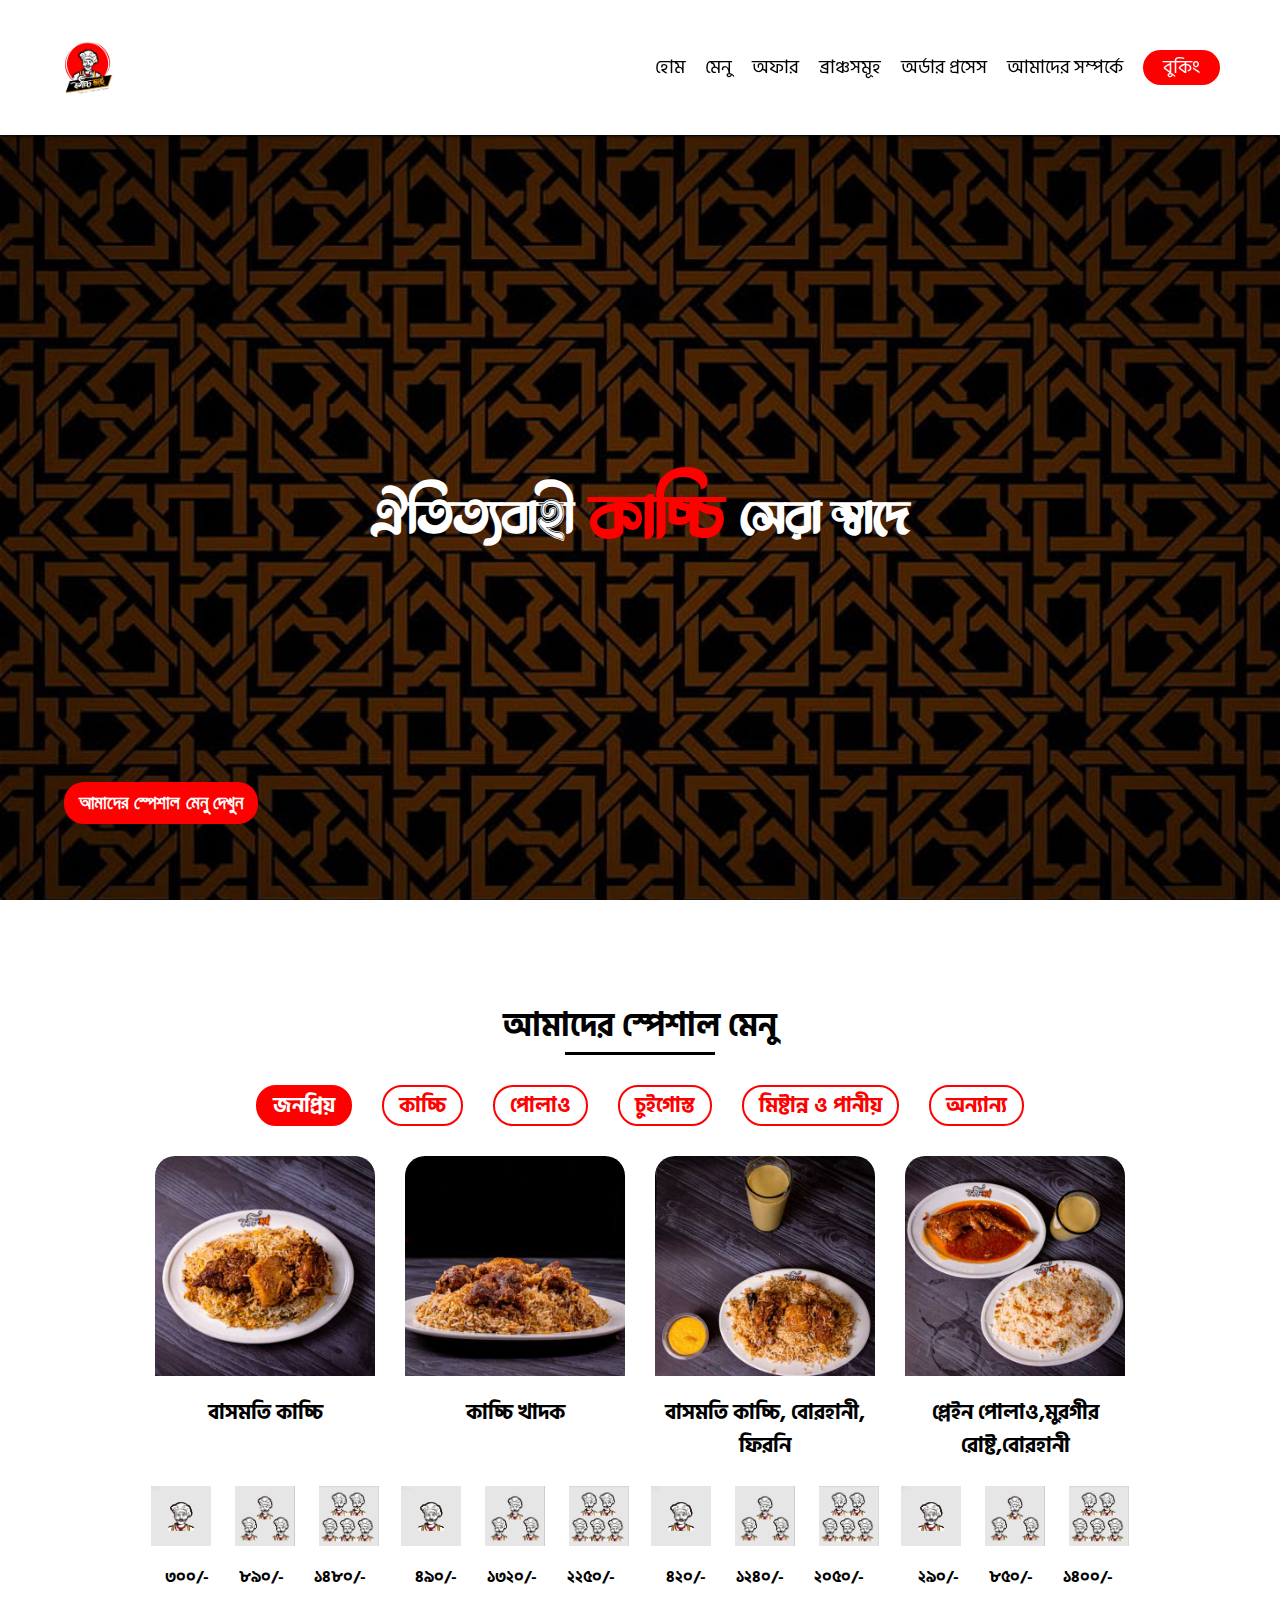
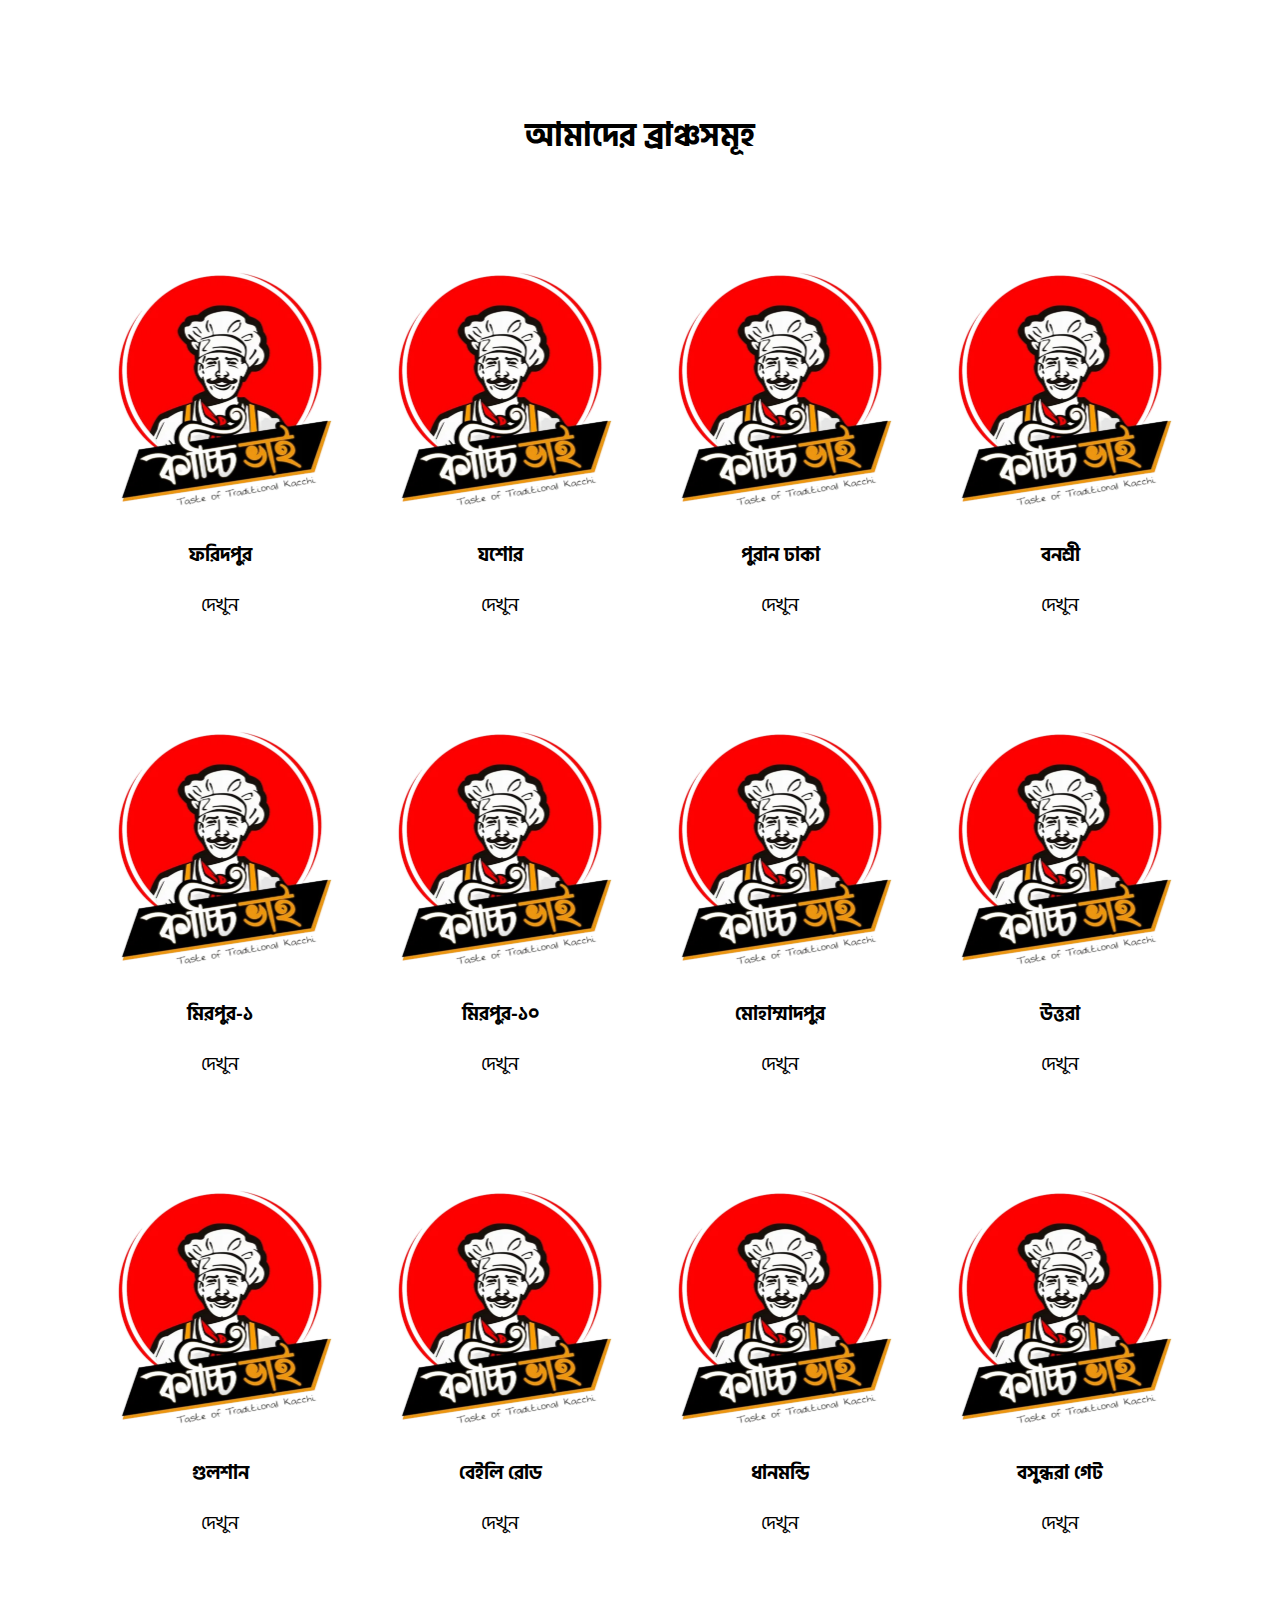
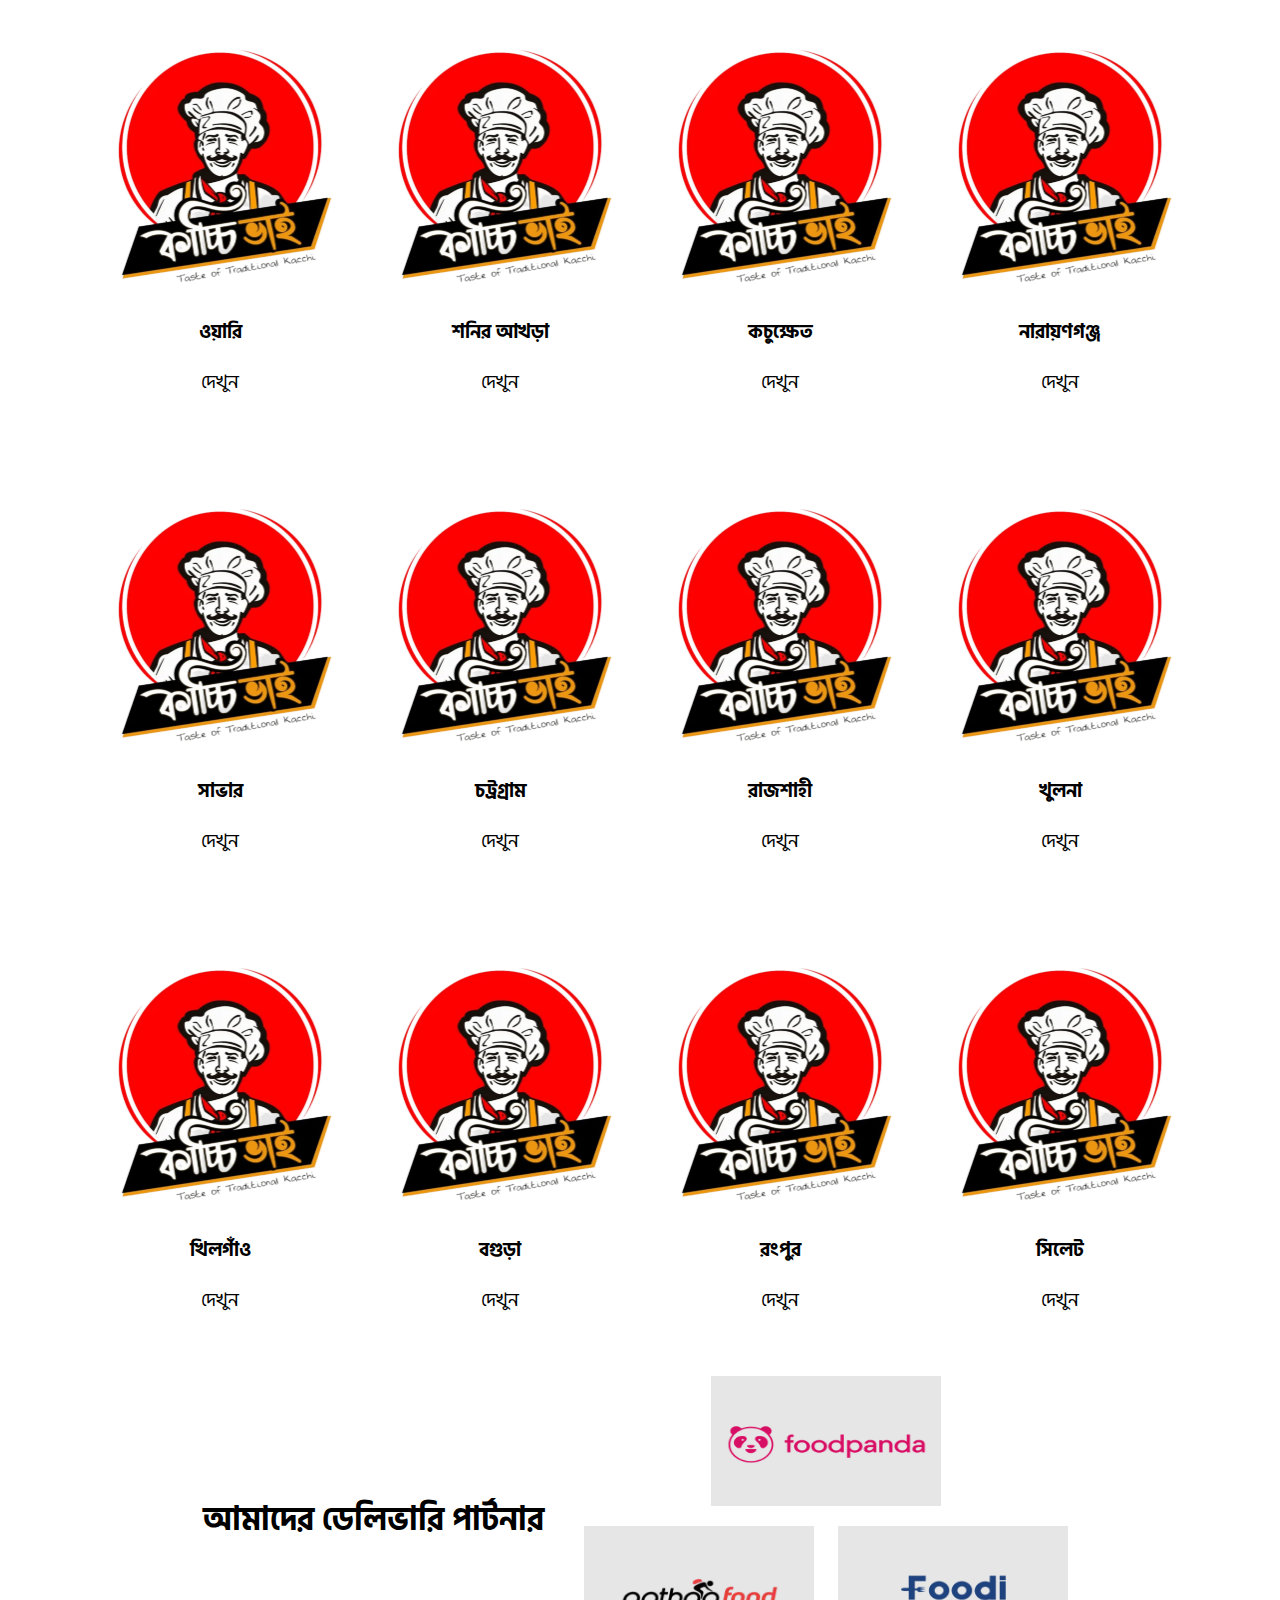
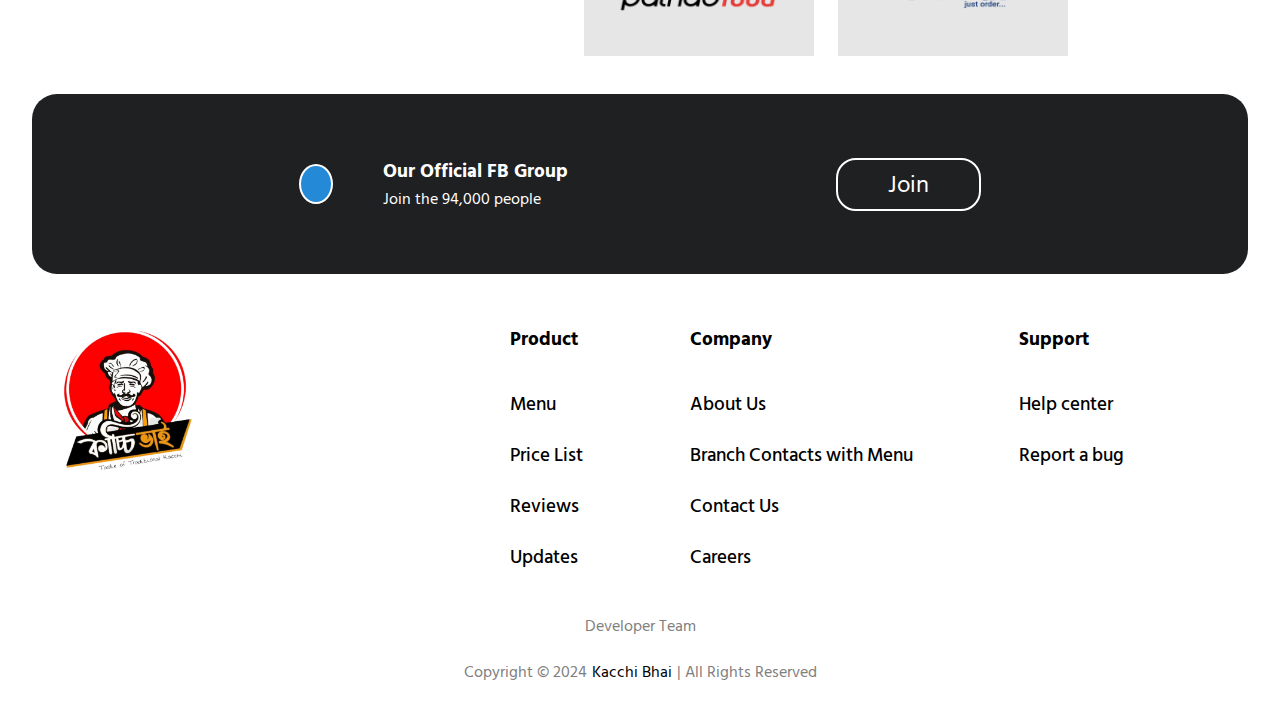
<file: index.html>
<!DOCTYPE html>
<html lang="en">
<head>
    <meta charset="UTF-8">
    <meta name="viewport" content="width=device-width, initial-scale=1.0">
    <meta http-equiv="X-UA-compatible" content="IE-edge">
    <meta name="description" content="Kacchi Bhai - Taste of Traditional Kacchi.">
    <meta name="keywords" content="Kacchi Bhai, Taste of Traditional Kacchi">
    <meta name="author" content="Murad Hossain">
    <title>Kacchi Bhai - Taste of Traditional Kacchi</title>
    <!-- favicon link -->
    <link rel="shortcut icon" href="images/kacci-logo.png" type="image/x-icon">
    <!-- main css link  -->
    <link rel="stylesheet" href="./style.css">
    <!-- desktop css link  -->
    <link rel="stylesheet" href="css/desctop.css" media="screen and (max-width: 992px)">
    <!-- tablet css link  -->
    <link rel="stylesheet" href="css/tablet.css" media="screen and (max-width: 768px)">
    <!-- mobile css link  -->
    <link rel="stylesheet" href="css/mobile.css" media="screen and (max-width: 600px)">
    <!-- google fonts link  -->
    <link rel="preconnect" href="https://fonts.googleapis.com">
    <link rel="preconnect" href="https://fonts.gstatic.com" crossorigin>
    <link href="https://fonts.googleapis.com/css2?family=Baloo+Da+2:wght@400..800&family=Hind+Siliguri:wght@300;400;500;600;700&display=swap" rel="stylesheet">
    <!-- font awesome cdn link  -->
    <link rel="stylesheet" href="https://cdnjs.cloudflare.com/ajax/libs/font-awesome/6.6.0/css/all.min.css" integrity="sha512-Kc323vGBEqzTmouAECnVceyQqyqdsSiqLQISBL29aUW4U/M7pSPA/gEUZQqv1cwx4OnYxTxve5UMg5GT6L4JJg==" crossorigin="anonymous" referrerpolicy="no-referrer" />
</head>
<body>
    <header class="container">
        <div class="navbar">
            <div class="navbar__left">
                <div class="navbar__left-a">
                    <img src="./images/kacci-logo.png" alt="Kacchi Bhai Logo" class="logo">
                    <div class="social-icon" id="social-icon">
                        <a href="https://www.facebook.com/KacchiBhaiOfficial" target="_blank"><i class="fa-brands fa-facebook fa-2x"></i></a>
                    </div>
                    
                    <div class="social-icon" id="social-icon">
                        <a href="https://www.instagram.com/kacchibhai/" target="_blank"><i class="fa-brands fa-instagram fa-2x"></i></a>
                    </div>
                </div>
                <div class="navbar__left-b">
                    <i class="fas fa-bars fa-2x" id="menu-icon"></i>
                    <ul>
                        <li class="btn-styles"><a href="#">বুকিং</a></li>
                    </ul>
                </div>
            </div>

            <nav id="menu" class="hidden">
                <ul>
                    <li><a href="index.html">হোম</a></li>
                    <li><a href="html/menu.html">মেনু</a></li>
                    <li><a href="#">অফার</a></li>
                    <li><a href="html/branch.html">ব্রাঞ্চসমূহ</a></li>
                    <li><a href="#">অর্ডার প্রসেস</a></li>
                    <li><a href="#">আমাদের সম্পর্কে</a></li>
                    <li class="btn-style"><a href="#">বুকিং</a></li>
                </ul>
            </nav>
        </div>
    </header>
    <main>
        <!-- banner section starts here  -->
        <div class="banner">
            <div class="banner__heading">
                <h2>ঐতিত্যবাহী</h2>
                <h2 class="banner__heading-style">কাচ্চি</h2> 
                <h2>সেরা স্বাদে</h2>
            </div>
            <div class="banner__button">
                <button type="button" class="banner-btn"><a href="#menu-section">আমাদের স্পেশাল মেনু দেখুন</a></button>
            </div>
        </div>
        <!-- banner section ends here  -->

        <!-- menu section starts here  -->
        <section class="menu" id="menu-section">
            <h2 class="menu__heading">আমাদের স্পেশাল মেনু</h2>
            <hr class="hr-design">
            <div class="menu__item">
                <ul>
                    <li id="menu__item-style">জনপ্রিয়</li>
                    <li>কাচ্চি</li>
                    <li>পোলাও</li>
                    <li>চুইগোস্ত</li>
                    <li>মিষ্টান্ন ও পানীয়</li>
                    <li>অন্যান্য</li>
                </ul>
            </div>

            <div class="menu__cards">
                <div class="menu__card">
                    <img src="images/food-1.jpeg" alt="food-1" class="menu__card-img">
                    <h3 class="menu__card-heading">বাসমতি কাচ্চি</h3>
                    <div class="menu__card-icon">
                        <img src="images/kacci 1.png" alt="person-1" class="menu__card-person">
                        <img src="images/kacci 3.png" alt="person-3" class="menu__card-person">
                        <img src="images/kacci 5.png" alt="person-5" class="menu__card-person">
                    </div>
                    <div class="menu__card-price">
                        <h4 class="price">৩০০/-</h4>
                        <h4 class="price">৮৯০/-</h4>
                        <h4 class="price">১৪৮০/-</h4>
                    </div>
                    </div>

                    <div class="menu__card">
                        <img src="images/food-2.jpeg" alt="food-2" class="menu__card-img">
                        <h3 class="menu__card-heading">কাচ্চি খাদক</h3>
                        <div class="menu__card-icon">
                            <img src="images/kacci 1.png" alt="person-1" class="menu__card-person">
                            <img src="images/kacci 3.png" alt="person-3" class="menu__card-person">
                            <img src="images/kacci 5.png" alt="person-5" class="menu__card-person">
                        </div>
                        <div class="menu__card-price">
                            <h4 class="price">৪৯০/-</h4>
                            <h4 class="price">১৩২০/-</h4>
                            <h4 class="price">২২৫০/-</h4>
                        </div>
                    </div>

                    <div class="menu__card">
                        <img src="images/food-3.jpeg" alt="food-3" class="menu__card-img">
                        <h3 class="menu__card-heading">বাসমতি কাচ্চি, বোরহানী, ফিরনি</h3>
                        <div class="menu__card-icon">
                            <img src="images/kacci 1.png" alt="person-1" class="menu__card-person">
                            <img src="images/kacci 3.png" alt="person-3" class="menu__card-person">
                            <img src="images/kacci 5.png" alt="person-5" class="menu__card-person">
                        </div>
                        <div class="menu__card-price">
                            <h4 class="price">৪২০/-</h4>
                            <h4 class="price">১২৪০/-</h4>
                            <h4 class="price">২০৫০/-</h4>
                        </div>
                    </div>

                    <div class="menu__card">
                        <img src="images/food-4.jpeg" alt="food-4" class="menu__card-img">
                        <h3 class="menu__card-heading">প্লেইন পোলাও,মুরগীর রোষ্ট,বোরহানী</h3>
                        <div class="menu__card-icon">
                            <img src="images/kacci 1.png" alt="person-1" class="menu__card-person">
                            <img src="images/kacci 3.png" alt="person-3" class="menu__card-person">
                            <img src="images/kacci 5.png" alt="person-5" class="menu__card-person">
                        </div>
                        <div class="menu__card-price">
                            <h4 class="price">২৯০/-</h4>
                            <h4 class="price">৮৫০/-</h4>
                            <h4 class="price">১৪০০/-</h4>
                        </div>
                    </div>
                </div>
            </section>
        </div>
        <!-- menu section ends here  -->
        
        <!-- branch section starts here  -->
        <section class="branch">
            <h2 class="branch__heading">
                আমাদের ব্রাঞ্চসমূহ
            </h2>
            <div class="branch__cards">
                <div class="branch__card">
                    <a href="#">
                        <img src="images/kacci-logo.png" alt="Kacchi Bhai" class="branch__logo">
                        <h3 class="branch__name">
                            ফরিদপুর
                        </h3>
                        <p class="branch__btn">দেখুন <i class="fa-solid fa-arrow-right"></i></p>
                    </a>
                </div>

                <div class="branch__card">
                    <a href="#">
                        <img src="images/kacci-logo.png" alt="Kacchi Bhai" class="branch__logo">
                        <h3 class="branch__name">
                            যশোর
                        </h3>
                        <p class="branch__btn">দেখুন <i class="fa-solid fa-arrow-right"></i></p>
                    </a>
                </div>

                <div class="branch__card">
                    <a href="#">
                        <img src="images/kacci-logo.png" alt="Kacchi Bhai" class="branch__logo">
                        <h3 class="branch__name">
                            পুরান ঢাকা
                        </h3>
                        <p class="branch__btn">দেখুন <i class="fa-solid fa-arrow-right"></i></p>
                    </a>
                </div>

                <div class="branch__card">
                    <a href="#">
                        <img src="images/kacci-logo.png" alt="Kacchi Bhai" class="branch__logo">
                        <h3 class="branch__name">
                            বনশ্রী
                        </h3>
                        <p class="branch__btn">দেখুন <i class="fa-solid fa-arrow-right"></i></p>
                    </a>
                </div>
            </div>

            <div class="branch__cards">
                <div class="branch__card">
                    <a href="#">
                        <img src="images/kacci-logo.png" alt="Kacchi Bhai" class="branch__logo">
                        <h3 class="branch__name">
                            মিরপুর-১
                        </h3>
                        <p class="branch__btn">দেখুন <i class="fa-solid fa-arrow-right"></i></p>
                    </a>
                </div>

                <div class="branch__card">
                    <a href="#">
                        <img src="images/kacci-logo.png" alt="Kacchi Bhai" class="branch__logo">
                        <h3 class="branch__name">
                            মিরপুর-১০
                        </h3>
                        <p class="branch__btn">দেখুন <i class="fa-solid fa-arrow-right"></i></p>
                    </a>
                </div>

                <div class="branch__card">
                    <a href="#">
                        <img src="images/kacci-logo.png" alt="Kacchi Bhai" class="branch__logo">
                        <h3 class="branch__name">
                            মোহাম্মাদপুর
                        </h3>
                        <p class="branch__btn">দেখুন <i class="fa-solid fa-arrow-right"></i></p>
                    </a>
                </div>

                <div class="branch__card">
                    <a href="#">
                        <img src="images/kacci-logo.png" alt="Kacchi Bhai" class="branch__logo">
                        <h3 class="branch__name">
                        উত্তরা
                        </h3>
                        <p class="branch__btn">দেখুন <i class="fa-solid fa-arrow-right"></i></p>
                    </a>
                </div>
            </div>
            
            <div class="branch__cards">
                <div class="branch__card">
                    <a href="#">
                        <img src="images/kacci-logo.png" alt="Kacchi Bhai" class="branch__logo">
                        <h3 class="branch__name">
                            গুলশান
                        </h3>
                        <p class="branch__btn">দেখুন <i class="fa-solid fa-arrow-right"></i></p>
                    </a>
                </div>

                <div class="branch__card">
                    <a href="#">
                        <img src="images/kacci-logo.png" alt="Kacchi Bhai" class="branch__logo">
                        <h3 class="branch__name">
                            বেইলি রোড
                        </h3>
                        <p class="branch__btn">দেখুন <i class="fa-solid fa-arrow-right"></i></p>
                    </a>
                </div>

                <div class="branch__card">
                    <a href="#">
                        <img src="images/kacci-logo.png" alt="Kacchi Bhai" class="branch__logo">
                        <h3 class="branch__name">
                            ধানমন্ডি
                        </h3>
                        <p class="branch__btn">দেখুন <i class="fa-solid fa-arrow-right"></i></p>
                    </a>
                </div>

                <div class="branch__card">
                    <a href="#">
                        <img src="images/kacci-logo.png" alt="Kacchi Bhai" class="branch__logo">
                        <h3 class="branch__name">
                            বসুন্ধরা গেট
                        </h3>
                        <p class="branch__btn">দেখুন <i class="fa-solid fa-arrow-right"></i></p>
                    </a>
                </div>
            </div>

            <div class="branch__cards">
                <div class="branch__card">
                    <a href="#">
                        <img src="images/kacci-logo.png" alt="Kacchi Bhai" class="branch__logo">
                        <h3 class="branch__name">
                            ওয়ারি
                        </h3>
                        <p class="branch__btn">দেখুন <i class="fa-solid fa-arrow-right"></i></p>
                    </a>
                </div>

                <div class="branch__card">
                    <a href="#">
                        <img src="images/kacci-logo.png" alt="Kacchi Bhai" class="branch__logo">
                        <h3 class="branch__name">
                            শনির আখড়া
                        </h3>
                        <p class="branch__btn">দেখুন <i class="fa-solid fa-arrow-right"></i></p>
                    </a>
                </div>

                <div class="branch__card">
                    <a href="#">
                        <img src="images/kacci-logo.png" alt="Kacchi Bhai" class="branch__logo">
                        <h3 class="branch__name">
                            কচুক্ষেত
                        </h3>
                        <p class="branch__btn">দেখুন <i class="fa-solid fa-arrow-right"></i></p>
                    </a>
                </div>

                <div class="branch__card">
                    <a href="#">
                        <img src="images/kacci-logo.png" alt="Kacchi Bhai" class="branch__logo">
                        <h3 class="branch__name">
                            নারায়ণগঞ্জ
                        </h3>
                        <p class="branch__btn">দেখুন <i class="fa-solid fa-arrow-right"></i></p>
                    </a>
                </div>
            </div>

            <div class="branch__cards">
                <div class="branch__card">
                    <a href="#">
                        <img src="images/kacci-logo.png" alt="Kacchi Bhai" class="branch__logo">
                        <h3 class="branch__name">
                            সাভার
                        </h3>
                        <p class="branch__btn">দেখুন <i class="fa-solid fa-arrow-right"></i></p>
                    </a>
                </div>

                <div class="branch__card">
                    <a href="#">
                        <img src="images/kacci-logo.png" alt="Kacchi Bhai" class="branch__logo">
                        <h3 class="branch__name">
                            চট্রগ্রাম
                        </h3>
                        <p class="branch__btn">দেখুন <i class="fa-solid fa-arrow-right"></i></p>
                    </a>
                </div>

                <div class="branch__card">
                    <a href="#">
                        <img src="images/kacci-logo.png" alt="Kacchi Bhai" class="branch__logo">
                        <h3 class="branch__name">
                            রাজশাহী
                        </h3>
                        <p class="branch__btn">দেখুন <i class="fa-solid fa-arrow-right"></i></p>
                    </a>
                </div>

                <div class="branch__card">
                    <a href="#">
                        <img src="images/kacci-logo.png" alt="Kacchi Bhai" class="branch__logo">
                        <h3 class="branch__name">
                            খুলনা
                        </h3>
                        <p class="branch__btn">দেখুন <i class="fa-solid fa-arrow-right"></i></p>
                    </a>
                </div>
            </div>

            <div class="branch__cards">
                <div class="branch__card">
                    <a href="#">
                        <img src="images/kacci-logo.png" alt="Kacchi Bhai" class="branch__logo">
                        <h3 class="branch__name">
                            খিলগাঁও
                        </h3>
                        <p class="branch__btn">দেখুন <i class="fa-solid fa-arrow-right"></i></p>
                    </a>
                </div>

                <div class="branch__card">
                    <a href="#">
                        <img src="images/kacci-logo.png" alt="Kacchi Bhai" class="branch__logo">
                        <h3 class="branch__name">
                            বগুড়া
                        </h3>
                        <p class="branch__btn">দেখুন <i class="fa-solid fa-arrow-right"></i></p>
                    </a>
                </div>

                <div class="branch__card">
                    <a href="#">
                        <img src="images/kacci-logo.png" alt="Kacchi Bhai" class="branch__logo">
                        <h3 class="branch__name">
                            রংপুর
                        </h3>
                        <p class="branch__btn">দেখুন <i class="fa-solid fa-arrow-right"></i></p>
                    </a>
                </div>

                <div class="branch__card">
                    <a href="#">
                        <img src="images/kacci-logo.png" alt="Kacchi Bhai" class="branch__logo">
                        <h3 class="branch__name">
                            সিলেট
                        </h3>
                        <p class="branch__btn">দেখুন <i class="fa-solid fa-arrow-right"></i></p>
                    </a>
                </div>
            </div>
        </section>
        <!-- branch section ends here  -->
        
        <!-- delivery section starts here  -->
        <section class="delivery">
            <h2 class="delivery__heading">
                আমাদের ডেলিভারি পার্টনার
            </h2>
            <div class="delivery__imgs">
                <img src="images/foodpanda.png" alt="foodpanda" class="delivery__img">
                <div class="another-img">
                    <img src="images/pathao-food.png" alt="pathao food" class="delivery__img">
                    <img src="images/foodi.png" alt="foodi" class="delivery__img">
                </div>
            </div>
        </section>
        <!-- delivery section ends here  -->
        <!-- user section starts here  -->
        <section class="user-group">
            <div class="user-group__content">
                <i class="fa-solid fa-users fa-beat fa-2x"></i>
                <div class="user-group__content-text">
                    <h3>Our Official FB Group</h3>
                    <p>Join the 94,000 people</p>
                </div>
            </div>
            <div class="user-group__btn">
                <a href="https://www.facebook.com/groups/kacchibhai" target="_blank">Join</a>
            </div>
        </section>
        <!-- user section ends here  -->
    </main>

    <footer>
        <!-- footer main starts here  -->
        <section class="footer">
            <div class="footer__main">
                <div class="footer__main-left">
                    <img src="images/kacci-logo.png" alt="Kacchi Bhai Logo" class="footer-logo">
                    <div class="footer__main-left-icon">
                        <div class="social-icon">
                            <a href="https://www.facebook.com/KacchiBhaiOfficial" target="_blank"><i class="fa-brands fa-facebook fa-2x"></i></a>
                        </div>
                        <div class="social-icon">
                            <a href="https://www.instagram.com/kacchibhai/" target="_blank"><i class="fa-brands fa-instagram fa-2x"></i></a>
                        </div>
                        <div class="social-icon">
                            <a href="https://www.linkedin.com/company/kacchibhai/" target="_blank"><i class="fa-brands fa-linkedin fa-2x"></i></a>
                        </div>
                        <div class="social-icon">
                            <a href="https://www.tiktok.com/@kacchibhai" target="_blank"><i class="fa-brands fa-tiktok fa-2x"></i></a>
                        </div>
                    </div>
                </div>

                <div class="footer__main-right">
                    <div class="footer__right-info">
                        <h3>Product</h3>
                        <ul>
                            <li><a href="#">Menu</a></li>
                            <li><a href="#">Price List</a></li>
                            <li><a href="#">Reviews</a></li>
                            <li><a href="#">Updates</a></li>
                        </ul>
                    </div>
                
                    <div class="footer__right-info">
                        <h3>Company</h3>
                        <ul>
                            <li><a href="#">About Us</a></li>
                            <li><a href="#">Branch Contacts with Menu</a></li>
                            <li><a href="#">Contact Us</a></li>
                            <li><a href="#">Careers</a></li>
                        </ul>
                    </div>

                    <div class="footer__right-info">
                        <h3>Support</h3>
                        <ul>
                            <li><a href="#">Help center</a></li>
                            <li><a href="#">Report a bug</a></li>
                        </ul>
                    </div>
                </div>
            </div>
            <!-- footer main ends here  -->

            <!-- footer bottom start here  -->
            <div class="footer__bottom">
                <p>Developer Team</p>
                <div class="bottom-text">
                    <p>Copyright &copy; 2024</p>
                    <p class="text-style">Kacchi Bhai</p>
                    <p>| All Rights Reserved</p>
                </div>
            </div>
        </section>
        <!-- footer bottom ends here  -->
    </footer>
    <!-- java script link  -->
    <script src="./script.js"></script>
</body>
</html>
</file>
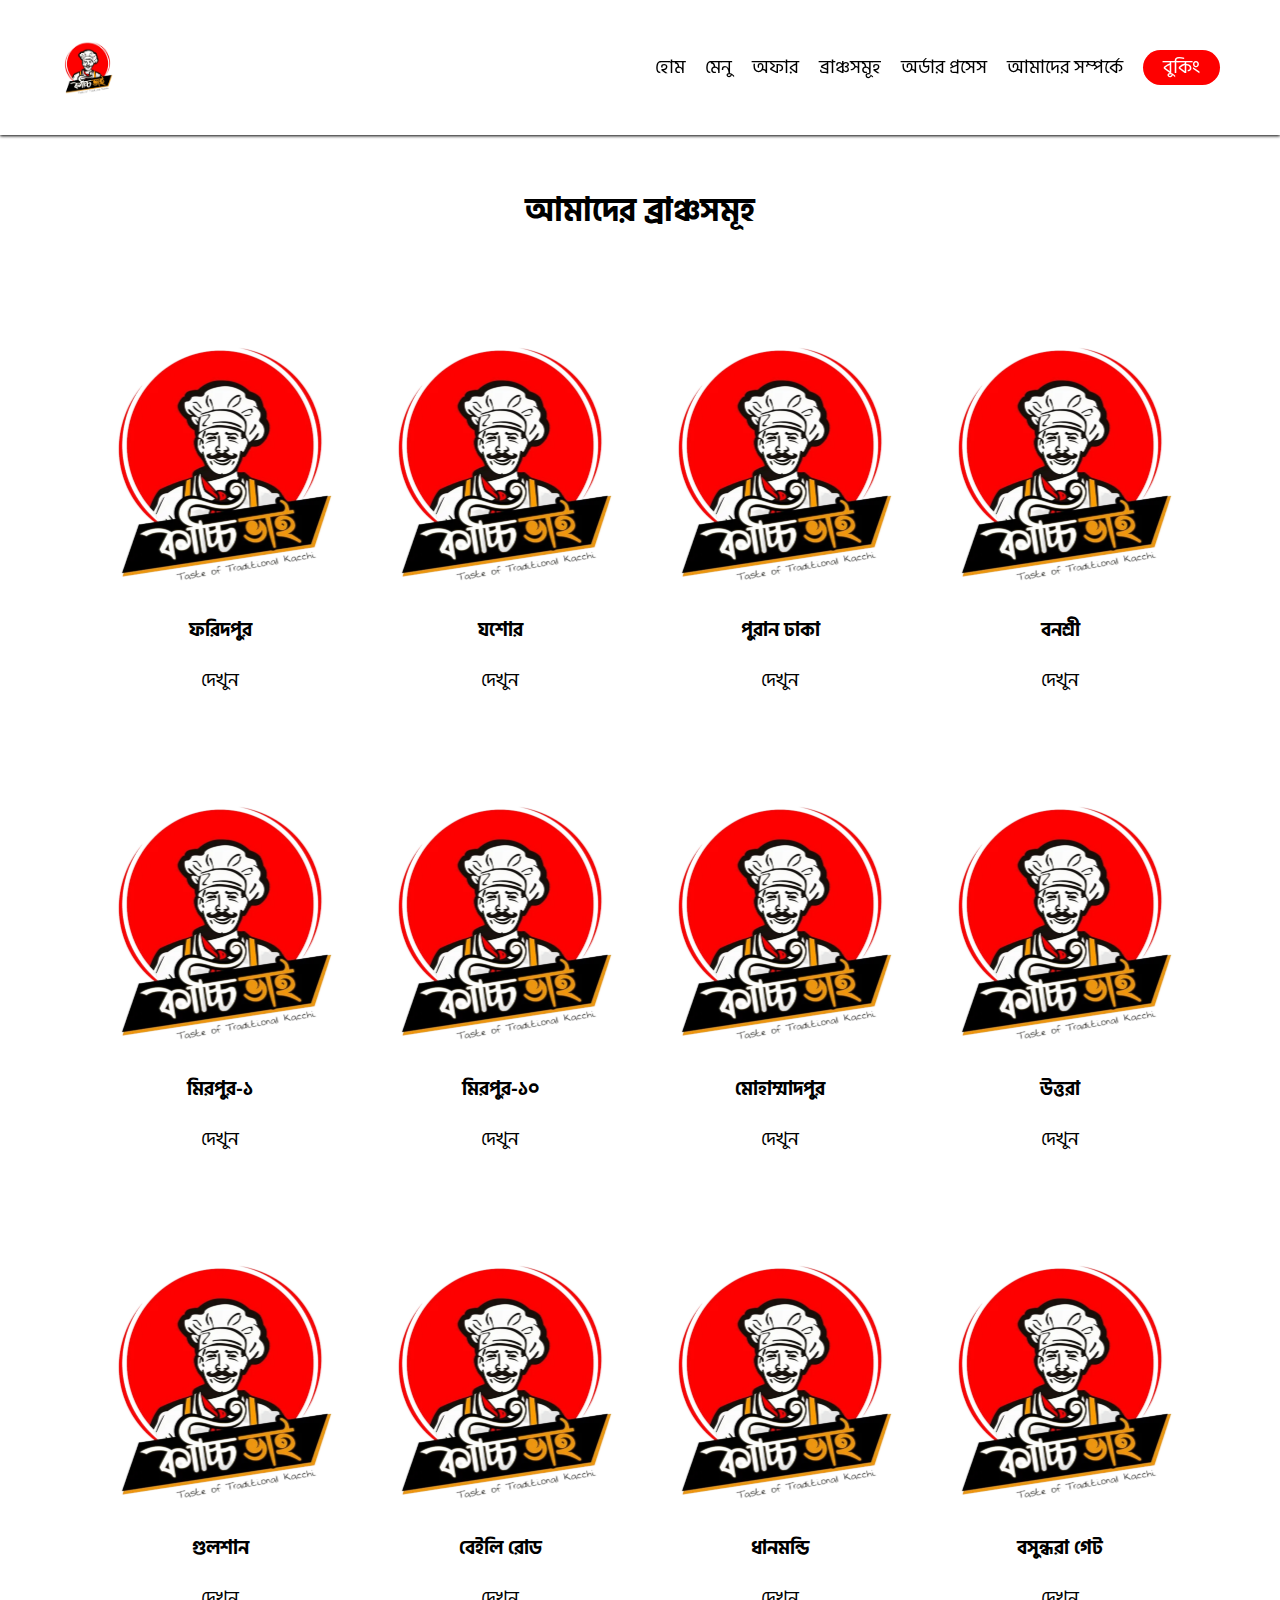
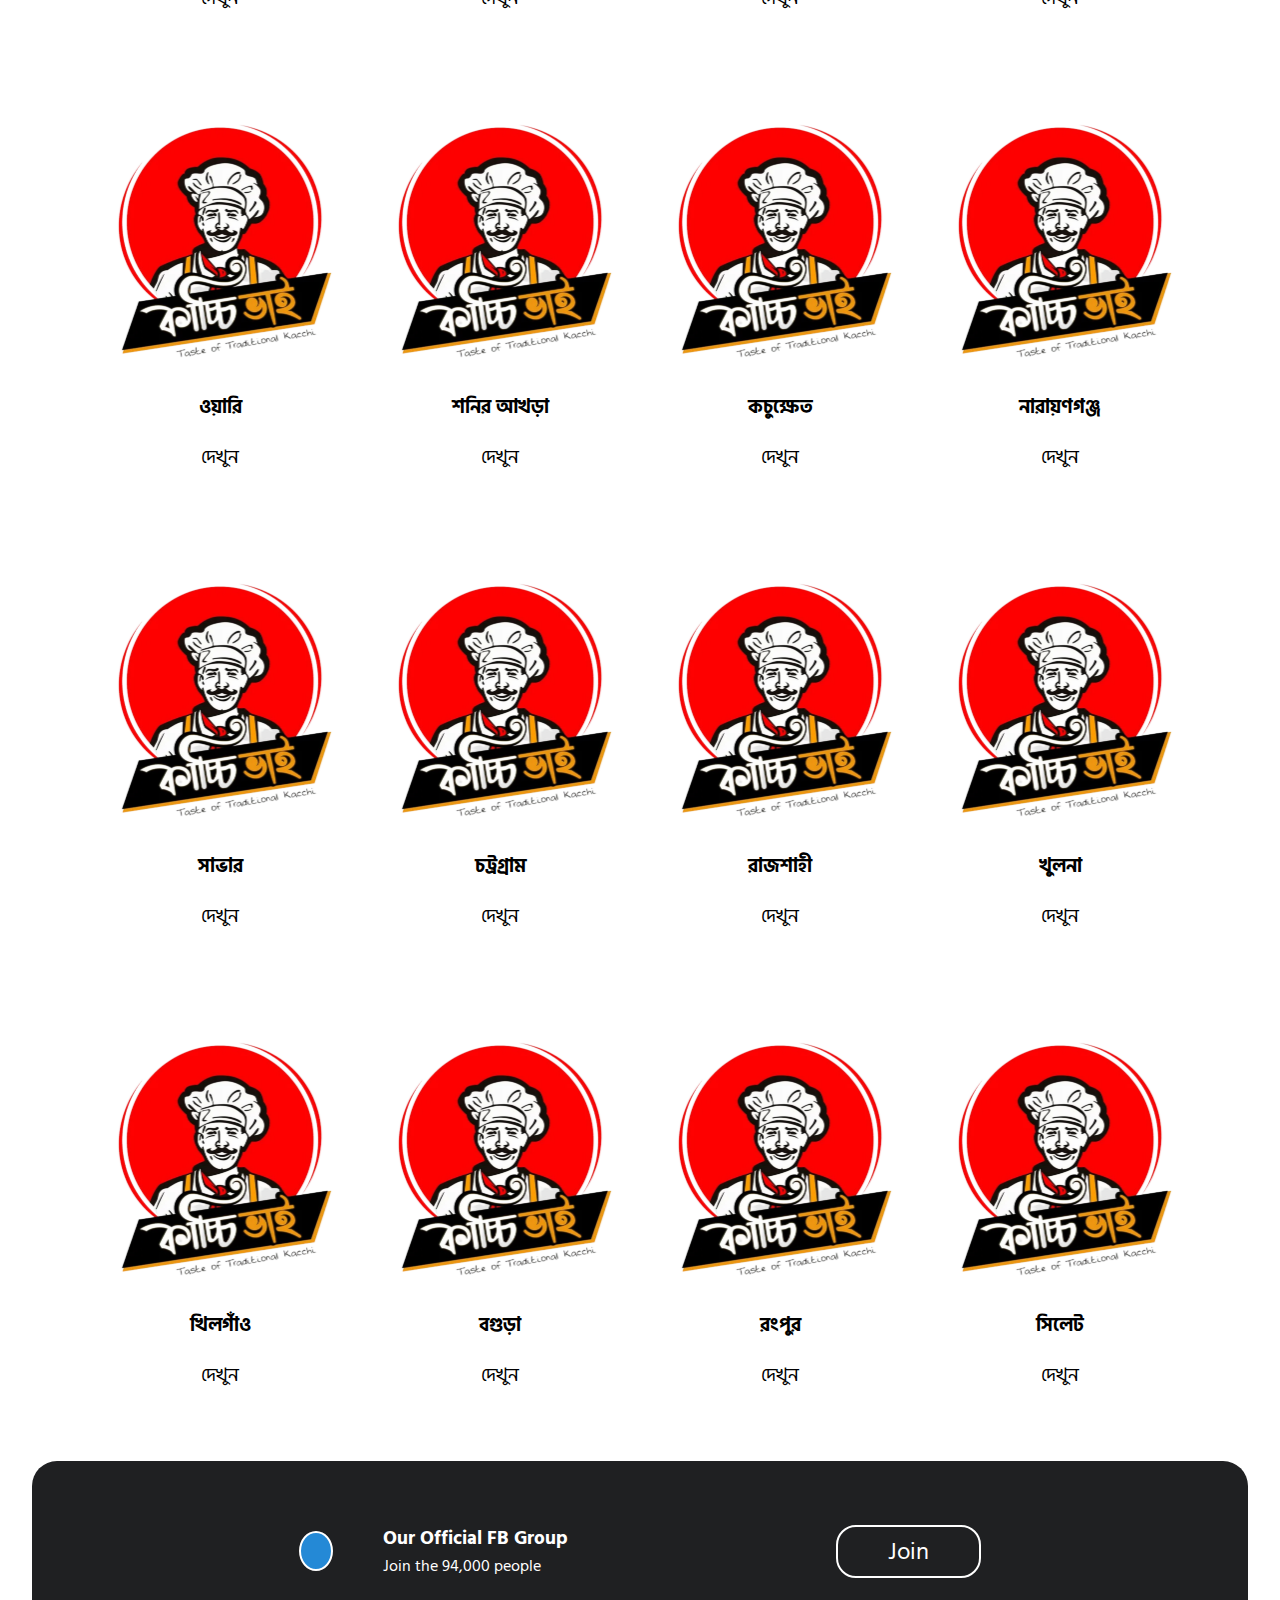
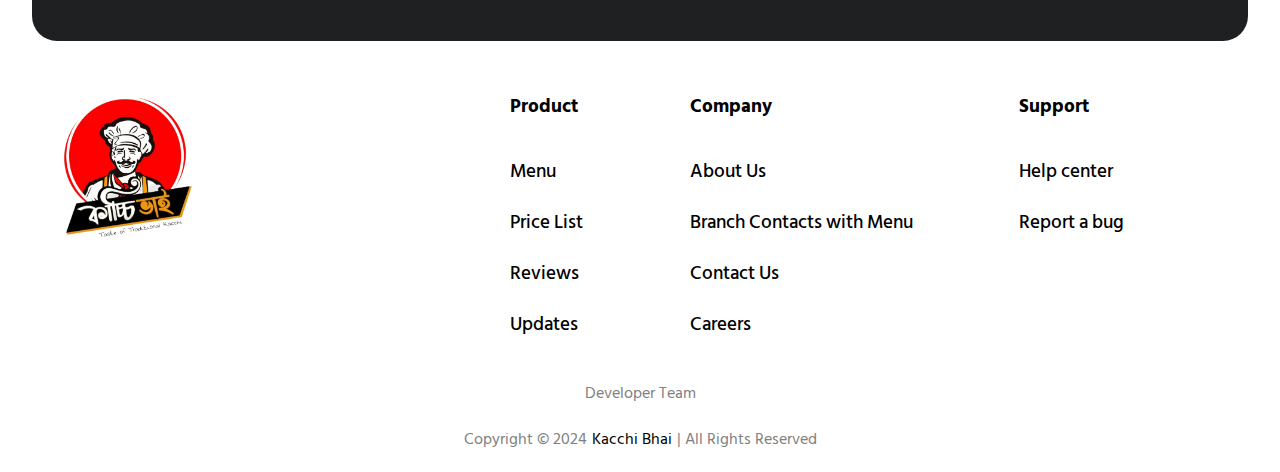
<file: html/branch.html>
<!DOCTYPE html>
<html lang="en">
<head>
    <meta charset="UTF-8">
    <meta name="viewport" content="width=device-width, initial-scale=1.0">
    <meta http-equiv="X-UA-compatible" content="IE-edge">
    <meta name="description" content="Kacchi Bhai - Taste of Traditional Kacchi.">
    <meta name="keywords" content="Kacchi Bhai, Taste of Traditional Kacchi">
    <meta name="author" content="Murad Hossain">
    <title>Kacchi Bhai - Taste of Traditional Kacchi</title>
    <!-- favicon link -->
    <link rel="shortcut icon" href="../images/kacci-logo.png" type="image/x-icon">
    <!-- main css link  -->
    <link rel="stylesheet" href="../style.css">
    <!-- desktop css link  -->
    <link rel="stylesheet" href="../css/desctop.css" media="screen and (max-width: 992px)">
    <!-- tablet css link  -->
    <link rel="stylesheet" href="../css/tablet.css" media="screen and (max-width: 768px)">
    <!-- mobile css link  -->
    <link rel="stylesheet" href="../css/mobile.css" media="screen and (max-width: 600px)">
    <!-- google fonts link  -->
    <link rel="preconnect" href="https://fonts.googleapis.com">
    <link rel="preconnect" href="https://fonts.gstatic.com" crossorigin>
    <link href="https://fonts.googleapis.com/css2?family=Baloo+Da+2:wght@400..800&family=Hind+Siliguri:wght@300;400;500;600;700&display=swap" rel="stylesheet">
    <!-- font awesome cdn link  -->
    <link rel="stylesheet" href="https://cdnjs.cloudflare.com/ajax/libs/font-awesome/6.6.0/css/all.min.css" integrity="sha512-Kc323vGBEqzTmouAECnVceyQqyqdsSiqLQISBL29aUW4U/M7pSPA/gEUZQqv1cwx4OnYxTxve5UMg5GT6L4JJg==" crossorigin="anonymous" referrerpolicy="no-referrer" />
</head>
<body>
    <header class="container">
        <div class="navbar">
            <div class="navbar__left">
                <div class="navbar__left-a">
                    <img src="../images/kacci-logo.png" alt="Kacchi Bhai Logo" class="logo">
                    <div class="social-icon" id="social-icon">
                        <a href="https://www.facebook.com/KacchiBhaiOfficial" target="_blank"><i class="fa-brands fa-facebook fa-2x"></i></a>
                    </div>
                    
                    <div class="social-icon" id="social-icon">
                        <a href="https://www.instagram.com/kacchibhai/" target="_blank"><i class="fa-brands fa-instagram fa-2x"></i></a>
                    </div>
                </div>
                <div class="navbar__left-b">
                    <i class="fas fa-bars fa-2x" id="menu-icon"></i>
                    <ul>
                        <li class="btn-styles"><a href="#">বুকিং</a></li>
                    </ul>
                </div>
            </div>

            <nav id="menu" class="hidden">
                <ul>
                    <li><a href="../index.html">হোম</a></li>
                    <li><a href="../html/menu.html">মেনু</a></li>
                    <li><a href="#">অফার</a></li>
                    <li><a href="../html/branch.html">ব্রাঞ্চসমূহ</a></li>
                    <li><a href="#">অর্ডার প্রসেস</a></li>
                    <li><a href="#">আমাদের সম্পর্কে</a></li>
                    <li class="btn-style"><a href="#">বুকিং</a></li>
                </ul>
            </nav>
        </div>
    </header>
    <main>
        <!-- branch section starts here  -->
        <section class="branch">
            <h2 class="branch__heading">
                আমাদের ব্রাঞ্চসমূহ
            </h2>
            <div class="branch__cards">
                <div class="branch__card">
                    <a href="#">
                        <img src="../images/kacci-logo.png" alt="Kacchi Bhai" class="branch__logo">
                        <h3 class="branch__name">
                            ফরিদপুর
                        </h3>
                        <p class="branch__btn">দেখুন <i class="fa-solid fa-arrow-right"></i></p>
                    </a>
                </div>

                <div class="branch__card">
                    <a href="#">
                        <img src="../images/kacci-logo.png" alt="Kacchi Bhai" class="branch__logo">
                        <h3 class="branch__name">
                            যশোর
                        </h3>
                        <p class="branch__btn">দেখুন <i class="fa-solid fa-arrow-right"></i></p>
                    </a>
                </div>

                <div class="branch__card">
                    <a href="#">
                        <img src="../images/kacci-logo.png" alt="Kacchi Bhai" class="branch__logo">
                        <h3 class="branch__name">
                            পুরান ঢাকা
                        </h3>
                        <p class="branch__btn">দেখুন <i class="fa-solid fa-arrow-right"></i></p>
                    </a>
                </div>

                <div class="branch__card">
                    <a href="#">
                        <img src="../images/kacci-logo.png" alt="Kacchi Bhai" class="branch__logo">
                        <h3 class="branch__name">
                            বনশ্রী
                        </h3>
                        <p class="branch__btn">দেখুন <i class="fa-solid fa-arrow-right"></i></p>
                    </a>
                </div>
            </div>

            <div class="branch__cards">
                <div class="branch__card">
                    <a href="#">
                        <img src="../images/kacci-logo.png" alt="Kacchi Bhai" class="branch__logo">
                        <h3 class="branch__name">
                            মিরপুর-১
                        </h3>
                        <p class="branch__btn">দেখুন <i class="fa-solid fa-arrow-right"></i></p>
                    </a>
                </div>

                <div class="branch__card">
                    <a href="#">
                        <img src="../images/kacci-logo.png" alt="Kacchi Bhai" class="branch__logo">
                        <h3 class="branch__name">
                            মিরপুর-১০
                        </h3>
                        <p class="branch__btn">দেখুন <i class="fa-solid fa-arrow-right"></i></p>
                    </a>
                </div>

                <div class="branch__card">
                    <a href="#">
                        <img src="../images/kacci-logo.png" alt="Kacchi Bhai" class="branch__logo">
                        <h3 class="branch__name">
                            মোহাম্মাদপুর
                        </h3>
                        <p class="branch__btn">দেখুন <i class="fa-solid fa-arrow-right"></i></p>
                    </a>
                </div>

                <div class="branch__card">
                    <a href="#">
                        <img src="../images/kacci-logo.png" alt="Kacchi Bhai" class="branch__logo">
                        <h3 class="branch__name">
                        উত্তরা
                        </h3>
                        <p class="branch__btn">দেখুন <i class="fa-solid fa-arrow-right"></i></p>
                    </a>
                </div>
            </div>
            
            <div class="branch__cards">
                <div class="branch__card">
                    <a href="#">
                        <img src="../images/kacci-logo.png" alt="Kacchi Bhai" class="branch__logo">
                        <h3 class="branch__name">
                            গুলশান
                        </h3>
                        <p class="branch__btn">দেখুন <i class="fa-solid fa-arrow-right"></i></p>
                    </a>
                </div>

                <div class="branch__card">
                    <a href="#">
                        <img src="../images/kacci-logo.png" alt="Kacchi Bhai" class="branch__logo">
                        <h3 class="branch__name">
                            বেইলি রোড
                        </h3>
                        <p class="branch__btn">দেখুন <i class="fa-solid fa-arrow-right"></i></p>
                    </a>
                </div>

                <div class="branch__card">
                    <a href="#">
                        <img src="../images/kacci-logo.png" alt="Kacchi Bhai" class="branch__logo">
                        <h3 class="branch__name">
                            ধানমন্ডি
                        </h3>
                        <p class="branch__btn">দেখুন <i class="fa-solid fa-arrow-right"></i></p>
                    </a>
                </div>

                <div class="branch__card">
                    <a href="#">
                        <img src="../images/kacci-logo.png" alt="Kacchi Bhai" class="branch__logo">
                        <h3 class="branch__name">
                            বসুন্ধরা গেট
                        </h3>
                        <p class="branch__btn">দেখুন <i class="fa-solid fa-arrow-right"></i></p>
                    </a>
                </div>
            </div>

            <div class="branch__cards">
                <div class="branch__card">
                    <a href="#">
                        <img src="../images/kacci-logo.png" alt="Kacchi Bhai" class="branch__logo">
                        <h3 class="branch__name">
                            ওয়ারি
                        </h3>
                        <p class="branch__btn">দেখুন <i class="fa-solid fa-arrow-right"></i></p>
                    </a>
                </div>

                <div class="branch__card">
                    <a href="#">
                        <img src="../images/kacci-logo.png" alt="Kacchi Bhai" class="branch__logo">
                        <h3 class="branch__name">
                            শনির আখড়া
                        </h3>
                        <p class="branch__btn">দেখুন <i class="fa-solid fa-arrow-right"></i></p>
                    </a>
                </div>

                <div class="branch__card">
                    <a href="#">
                        <img src="../images/kacci-logo.png" alt="Kacchi Bhai" class="branch__logo">
                        <h3 class="branch__name">
                            কচুক্ষেত
                        </h3>
                        <p class="branch__btn">দেখুন <i class="fa-solid fa-arrow-right"></i></p>
                    </a>
                </div>

                <div class="branch__card">
                    <a href="#">
                        <img src="../images/kacci-logo.png" alt="Kacchi Bhai" class="branch__logo">
                        <h3 class="branch__name">
                            নারায়ণগঞ্জ
                        </h3>
                        <p class="branch__btn">দেখুন <i class="fa-solid fa-arrow-right"></i></p>
                    </a>
                </div>
            </div>

            <div class="branch__cards">
                <div class="branch__card">
                    <a href="#">
                        <img src="../images/kacci-logo.png" alt="Kacchi Bhai" class="branch__logo">
                        <h3 class="branch__name">
                            সাভার
                        </h3>
                        <p class="branch__btn">দেখুন <i class="fa-solid fa-arrow-right"></i></p>
                    </a>
                </div>

                <div class="branch__card">
                    <a href="#">
                        <img src="../images/kacci-logo.png" alt="Kacchi Bhai" class="branch__logo">
                        <h3 class="branch__name">
                            চট্রগ্রাম
                        </h3>
                        <p class="branch__btn">দেখুন <i class="fa-solid fa-arrow-right"></i></p>
                    </a>
                </div>

                <div class="branch__card">
                    <a href="#">
                        <img src="../images/kacci-logo.png" alt="Kacchi Bhai" class="branch__logo">
                        <h3 class="branch__name">
                            রাজশাহী
                        </h3>
                        <p class="branch__btn">দেখুন <i class="fa-solid fa-arrow-right"></i></p>
                    </a>
                </div>

                <div class="branch__card">
                    <a href="#">
                        <img src="../images/kacci-logo.png" alt="Kacchi Bhai" class="branch__logo">
                        <h3 class="branch__name">
                            খুলনা
                        </h3>
                        <p class="branch__btn">দেখুন <i class="fa-solid fa-arrow-right"></i></p>
                    </a>
                </div>
            </div>

            <div class="branch__cards">
                <div class="branch__card">
                    <a href="#">
                        <img src="../images/kacci-logo.png" alt="Kacchi Bhai" class="branch__logo">
                        <h3 class="branch__name">
                            খিলগাঁও
                        </h3>
                        <p class="branch__btn">দেখুন <i class="fa-solid fa-arrow-right"></i></p>
                    </a>
                </div>

                <div class="branch__card">
                    <a href="#">
                        <img src="../images/kacci-logo.png" alt="Kacchi Bhai" class="branch__logo">
                        <h3 class="branch__name">
                            বগুড়া
                        </h3>
                        <p class="branch__btn">দেখুন <i class="fa-solid fa-arrow-right"></i></p>
                    </a>
                </div>

                <div class="branch__card">
                    <a href="#">
                        <img src="../images/kacci-logo.png" alt="Kacchi Bhai" class="branch__logo">
                        <h3 class="branch__name">
                            রংপুর
                        </h3>
                        <p class="branch__btn">দেখুন <i class="fa-solid fa-arrow-right"></i></p>
                    </a>
                </div>

                <div class="branch__card">
                    <a href="#">
                        <img src="../images/kacci-logo.png" alt="Kacchi Bhai" class="branch__logo">
                        <h3 class="branch__name">
                            সিলেট
                        </h3>
                        <p class="branch__btn">দেখুন <i class="fa-solid fa-arrow-right"></i></p>
                    </a>
                </div>
            </div>
        </section>
        <!-- branch section ends here  -->
        
        <!-- user section starts here  -->
        <section class="user-group">
            <div class="user-group__content">
                <i class="fa-solid fa-users fa-beat fa-2x"></i>
                <div class="user-group__content-text">
                    <h3>Our Official FB Group</h3>
                    <p>Join the 94,000 people</p>
                </div>
            </div>
            <div class="user-group__btn">
                <a href="https://www.facebook.com/groups/kacchibhai" target="_blank">Join</a>
            </div>
        </section>
        <!-- user section ends here  -->
    </main>

    <footer>
        <!-- footer main starts here  -->
        <section class="footer">
            <div class="footer__main">
                <div class="footer__main-left">
                    <img src="../images/kacci-logo.png" alt="Kacchi Bhai Logo" class="footer-logo">
                    <div class="footer__main-left-icon">
                        <div class="social-icon">
                            <a href="https://www.facebook.com/KacchiBhaiOfficial" target="_blank"><i class="fa-brands fa-facebook fa-2x"></i></a>
                        </div>
                        <div class="social-icon">
                            <a href="https://www.instagram.com/kacchibhai/" target="_blank"><i class="fa-brands fa-instagram fa-2x"></i></a>
                        </div>
                        <div class="social-icon">
                            <a href="https://www.linkedin.com/company/kacchibhai/" target="_blank"><i class="fa-brands fa-linkedin fa-2x"></i></a>
                        </div>
                        <div class="social-icon">
                            <a href="https://www.tiktok.com/@kacchibhai" target="_blank"><i class="fa-brands fa-tiktok fa-2x"></i></a>
                        </div>
                    </div>
                </div>

                <div class="footer__main-right">
                    <div class="footer__right-info">
                        <h3>Product</h3>
                        <ul>
                            <li><a href="#">Menu</a></li>
                            <li><a href="#">Price List</a></li>
                            <li><a href="#">Reviews</a></li>
                            <li><a href="#">Updates</a></li>
                        </ul>
                    </div>
                
                    <div class="footer__right-info">
                        <h3>Company</h3>
                        <ul>
                            <li><a href="#">About Us</a></li>
                            <li><a href="#">Branch Contacts with Menu</a></li>
                            <li><a href="#">Contact Us</a></li>
                            <li><a href="#">Careers</a></li>
                        </ul>
                    </div>

                    <div class="footer__right-info">
                        <h3>Support</h3>
                        <ul>
                            <li><a href="#">Help center</a></li>
                            <li><a href="#">Report a bug</a></li>
                        </ul>
                    </div>
                </div>
            </div>
            <!-- footer main ends here  -->

            <!-- footer bottom start here  -->
            <div class="footer__bottom">
                <p>Developer Team</p>
                <div class="bottom-text">
                    <p>Copyright &copy; 2024</p>
                    <p class="text-style">Kacchi Bhai</p>
                    <p>| All Rights Reserved</p>
                </div>
            </div>
        </section>
        <!-- footer bottom ends here  -->
    </footer>
    <!-- java script link  -->
    <script src="../script.js"></script>
</body>
</html>
</file>
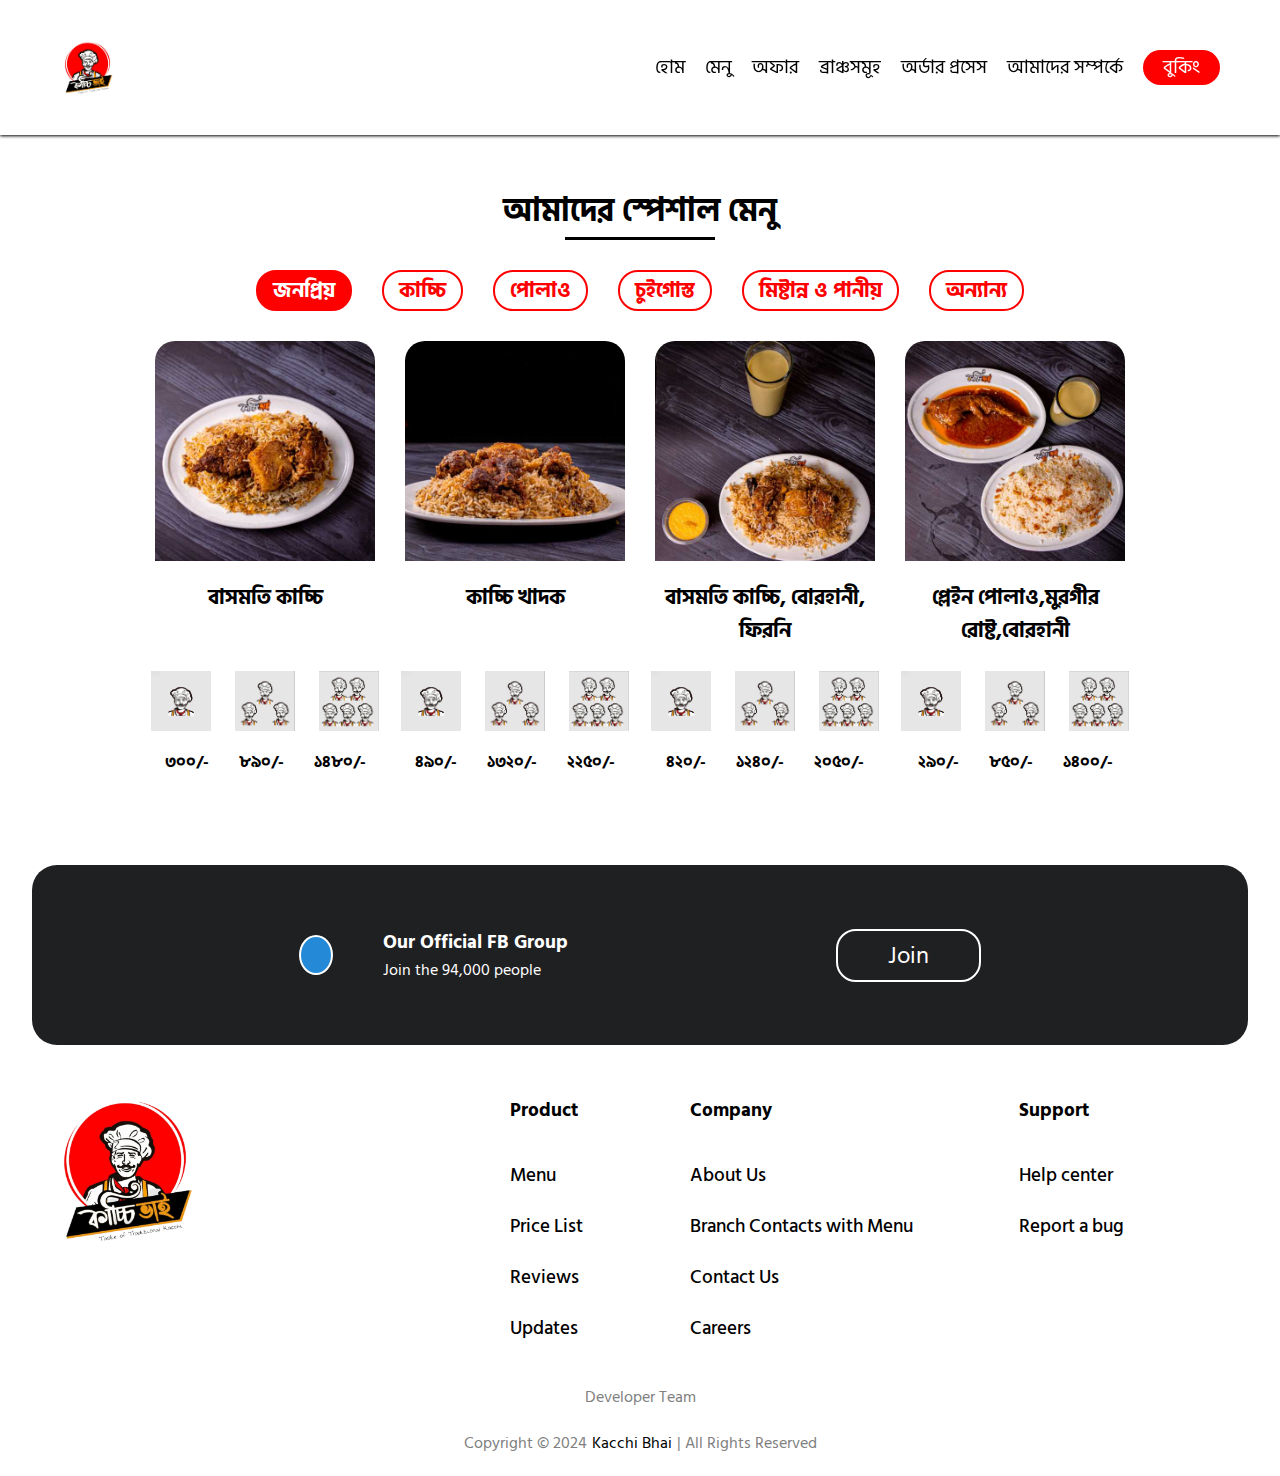
<file: html/menu.html>
<!DOCTYPE html>
<html lang="en">
<head>
    <meta charset="UTF-8">
    <meta name="viewport" content="width=device-width, initial-scale=1.0">
    <meta http-equiv="X-UA-compatible" content="IE=edge">
    <meta name="description" content="Kacchi Bhai - Taste of Traditional Kacchi.">
    <meta name="keywords" content="Kacchi Bhai, Taste of Traditional Kacchi">
    <meta name="author" content="Murad Hossain">
    <title>Kacchi Bhai - Taste of Traditional Kacchi</title>
    <!-- favicon link -->
    <link rel="shortcut icon" href="../images/kacci-logo.png" type="image/x-icon">
    <!-- main css link  -->
    <link rel="stylesheet" href="../style.css">
    <!-- desktop css link  -->
    <link rel="stylesheet" href="../css/desctop.css" media="screen and (max-width: 992px)">
    <!-- tablet css link  -->
    <link rel="stylesheet" href="../css/tablet.css" media="screen and (max-width: 768px)">
    <!-- mobile css link  -->
    <link rel="stylesheet" href="../css/mobile.css" media="screen and (max-width: 600px)">
    <!-- google fonts link  -->
    <link rel="preconnect" href="https://fonts.googleapis.com">
    <link rel="preconnect" href="https://fonts.gstatic.com" crossorigin>
    <link href="https://fonts.googleapis.com/css2?family=Baloo+Da+2:wght@400..800&family=Hind+Siliguri:wght@300;400;500;600;700&display=swap" rel="stylesheet">
    <!-- font awesome cdn link  -->
    <link rel="stylesheet" href="https://cdnjs.cloudflare.com/ajax/libs/font-awesome/6.6.0/css/all.min.css" integrity="sha512-Kc323vGBEqzTmouAECnVceyQqyqdsSiqLQISBL29aUW4U/M7pSPA/gEUZQqv1cwx4OnYxTxve5UMg5GT6L4JJg==" crossorigin="anonymous" referrerpolicy="no-referrer" />
</head>
<body>
    <header class="container">
        <div class="navbar">
            <div class="navbar__left">
                <div class="navbar__left-a">
                    <img src="../images/kacci-logo.png" alt="Kacchi Bhai Logo" class="logo">
                    <div class="social-icon" id="social-icon">
                        <a href="https://www.facebook.com/KacchiBhaiOfficial" target="_blank"><i class="fa-brands fa-facebook fa-2x"></i></a>
                    </div>
                    
                    <div class="social-icon" id="social-icon">
                        <a href="https://www.instagram.com/kacchibhai/" target="_blank"><i class="fa-brands fa-instagram fa-2x"></i></a>
                    </div>
                </div>
                <div class="navbar__left-b">
                    <i class="fas fa-bars fa-2x" id="menu-icon"></i>
                    <ul>
                        <li class="btn-styles"><a href="#">বুকিং</a></li>
                    </ul>
                </div>
            </div>

            <nav id="menu" class="hidden">
                <ul>
                    <li><a href="../index.html">হোম</a></li>
                    <li><a href="../html/menu.html">মেনু</a></li>
                    <li><a href="#">অফার</a></li>
                    <li><a href="../html/branch.html">ব্রাঞ্চসমূহ</a></li>
                    <li><a href="#">অর্ডার প্রসেস</a></li>
                    <li><a href="#">আমাদের সম্পর্কে</a></li>
                    <li class="btn-style"><a href="#">বুকিং</a></li>
                </ul>
            </nav>
        </div>
    </header>
    <main>
        <!-- menu section starts here  -->
        <section class="menu">
            <h2 class="menu__heading">আমাদের স্পেশাল মেনু</h2>
            <hr class="hr-design">
            <div class="menu__item">
                <ul>
                    <li id="menu__item-style">জনপ্রিয়</li>
                    <li>কাচ্চি</li>
                    <li>পোলাও</li>
                    <li>চুইগোস্ত</li>
                    <li>মিষ্টান্ন ও পানীয়</li>
                    <li>অন্যান্য</li>
                </ul>
            </div>

            <div class="menu__cards">
                <div class="menu__card">
                    <img src="../images/food-1.jpeg" alt="food-1" class="menu__card-img">
                    <h3 class="menu__card-heading">বাসমতি কাচ্চি</h3>
                    <div class="menu__card-icon">
                        <img src="../images/kacci 1.png" alt="person-1" class="menu__card-person">
                        <img src="../images/kacci 3.png" alt="person-3" class="menu__card-person">
                        <img src="../images/kacci 5.png" alt="person-5" class="menu__card-person">
                    </div>
                    <div class="menu__card-price">
                        <h4 class="price">৩০০/-</h4>
                        <h4 class="price">৮৯০/-</h4>
                        <h4 class="price">১৪৮০/-</h4>
                    </div>
                    </div>

                    <div class="menu__card">
                        <img src="../images/food-2.jpeg" alt="food-2" class="menu__card-img">
                        <h3 class="menu__card-heading">কাচ্চি খাদক</h3>
                        <div class="menu__card-icon">
                            <img src="../images/kacci 1.png" alt="person-1" class="menu__card-person">
                            <img src="../images/kacci 3.png" alt="person-3" class="menu__card-person">
                            <img src="../images/kacci 5.png" alt="person-5" class="menu__card-person">
                        </div>
                        <div class="menu__card-price">
                            <h4 class="price">৪৯০/-</h4>
                            <h4 class="price">১৩২০/-</h4>
                            <h4 class="price">২২৫০/-</h4>
                        </div>
                    </div>

                    <div class="menu__card">
                        <img src="../images/food-3.jpeg" alt="food-3" class="menu__card-img">
                        <h3 class="menu__card-heading">বাসমতি কাচ্চি, বোরহানী, ফিরনি</h3>
                        <div class="menu__card-icon">
                            <img src="../images/kacci 1.png" alt="person-1" class="menu__card-person">
                            <img src="../images/kacci 3.png" alt="person-3" class="menu__card-person">
                            <img src="../images/kacci 5.png" alt="person-5" class="menu__card-person">
                        </div>
                        <div class="menu__card-price">
                            <h4 class="price">৪২০/-</h4>
                            <h4 class="price">১২৪০/-</h4>
                            <h4 class="price">২০৫০/-</h4>
                        </div>
                    </div>

                    <div class="menu__card">
                        <img src="../images/food-4.jpeg" alt="food-4" class="menu__card-img">
                        <h3 class="menu__card-heading">প্লেইন পোলাও,মুরগীর রোষ্ট,বোরহানী</h3>
                        <div class="menu__card-icon">
                            <img src="../images/kacci 1.png" alt="person-1" class="menu__card-person">
                            <img src="../images/kacci 3.png" alt="person-3" class="menu__card-person">
                            <img src="../images/kacci 5.png" alt="person-5" class="menu__card-person">
                        </div>
                        <div class="menu__card-price">
                            <h4 class="price">২৯০/-</h4>
                            <h4 class="price">৮৫০/-</h4>
                            <h4 class="price">১৪০০/-</h4>
                        </div>
                    </div>
                </div>
            </section>
        </div>
        <!-- menu section ends here  -->
        
        <!-- user section starts here  -->
        <section class="user-group">
            <div class="user-group__content">
                <i class="fa-solid fa-users fa-beat fa-2x"></i>
                <div class="user-group__content-text">
                    <h3>Our Official FB Group</h3>
                    <p>Join the 94,000 people</p>
                </div>
            </div>
            <div class="user-group__btn">
                <a href="https://www.facebook.com/groups/kacchibhai" target="_blank">Join</a>
            </div>
        </section>
        <!-- user section ends here  -->
    </main>

    <footer>
        <!-- footer main starts here  -->
        <section class="footer">
            <div class="footer__main">
                <div class="footer__main-left">
                    <img src="../images/kacci-logo.png" alt="Kacchi Bhai Logo" class="footer-logo">
                    <div class="footer__main-left-icon">
                        <div class="social-icon">
                            <a href="https://www.facebook.com/KacchiBhaiOfficial" target="_blank"><i class="fa-brands fa-facebook fa-2x"></i></a>
                        </div>
                        <div class="social-icon">
                            <a href="https://www.instagram.com/kacchibhai/" target="_blank"><i class="fa-brands fa-instagram fa-2x"></i></a>
                        </div>
                        <div class="social-icon">
                            <a href="https://www.linkedin.com/company/kacchibhai/" target="_blank"><i class="fa-brands fa-linkedin fa-2x"></i></a>
                        </div>
                        <div class="social-icon">
                            <a href="https://www.tiktok.com/@kacchibhai" target="_blank"><i class="fa-brands fa-tiktok fa-2x"></i></a>
                        </div>
                    </div>
                </div>

                <div class="footer__main-right">
                    <div class="footer__right-info">
                        <h3>Product</h3>
                        <ul>
                            <li><a href="#">Menu</a></li>
                            <li><a href="#">Price List</a></li>
                            <li><a href="#">Reviews</a></li>
                            <li><a href="#">Updates</a></li>
                        </ul>
                    </div>
                
                    <div class="footer__right-info">
                        <h3>Company</h3>
                        <ul>
                            <li><a href="#">About Us</a></li>
                            <li><a href="#">Branch Contacts with Menu</a></li>
                            <li><a href="#">Contact Us</a></li>
                            <li><a href="#">Careers</a></li>
                        </ul>
                    </div>

                    <div class="footer__right-info">
                        <h3>Support</h3>
                        <ul>
                            <li><a href="#">Help center</a></li>
                            <li><a href="#">Report a bug</a></li>
                        </ul>
                    </div>
                </div>
            </div>
            <!-- footer main ends here  -->

            <!-- footer bottom start here  -->
            <div class="footer__bottom">
                <p>Developer Team</p>
                <div class="bottom-text">
                    <p>Copyright &copy; 2024</p>
                    <p class="text-style">Kacchi Bhai</p>
                    <p>| All Rights Reserved</p>
                </div>
            </div>
        </section>
        <!-- footer bottom ends here  -->
    </footer>
    <!-- java script link  -->
    <script src="../script.js"></script>
</body>
</html>
</file>
<file: css/desctop.css>
/* header section starts here  */
.navbar{
    flex-direction: row;
    flex-wrap: wrap;
}

.navbar__left{
    width: 100%;
    display: flex;
    justify-content: space-between;
    align-items: center;
    padding-top: 20px;
    margin: 0 30px;
}

nav{
    width: 100%;
    background-color: white;
    margin-top: 24px;
    z-index: 5;
}

nav ul{
    flex-direction: column;
    text-align: left;
    padding: 10px;
}

#menu-icon{
    display: inline;
    cursor: pointer;
}

.hidden{
    display: none;
}

.btn-style{
    display: none;
}

.navbar__left-b{
    display: flex;
    gap: 40px;
}

.navbar__left-b ul{
    display: inline;
}

.btn-styles a{
    background-color: var(--primary-color);
    font-size: 1.2rem;
    color: white;
    padding: 2px 20px;
    border-radius: 20px;
}
/* header section ends here  */

/* main section starts here  */
    /* banner starts here  */
    
    /* banner ends here  */
    /* menu starts here  */
    .menu__item{
        padding: 0 20px;
    }

    .menu__cards{
        width: 90%;
    }

    .menu__card{
        width: 45%;
        margin: 20px 0;
    }

    .menu__card-img{
        height: 280px;
        width: 280px;
    }
    /* menu ends here  */

    /* branch starts here  */
    .branch{
        width: 90%;
    }

    .branch__card{
        width: 45%;
    }

    .branch__logo{
        height: 350px;
        width: 350px;
    }
    /* branch ends here  */
    /* delivery starts here  */
    
    /* delivery ends here  */
    /* user group starts here  */
    .user-group{
        max-width: 90%;
    }
    /* user group ends here  */
/* main section ends here  */

/* footer section starts here  */
    /* footer main starts here  */
    .footer__main-left{
        margin-left: 30px;
    }
    /* footer main ends here  */
    /* footer bottom starts here  */

    /* footer bottom ends here  */
/* footer section ends here  */
</file>
<file: css/tablet.css>
/* header section starts here  */
.social-icon-1, .social-icon-2{
    display: none;
}
/* header section ends here  */
/* main section starts here  */
    /* menu starts here  */
    .menu__item{
        width: 80%;
    }

    .menu__item ul{
        justify-content: center;
    }

    .menu__card{
        width: 45%;
        margin: auto;
    }
    /* menu ends here  */

    /* branch starts here  */
    .branch__card{
        width: 90%;
    }

    .branch__logo{
        height: 450px;
        width: 450px;
    }
    /* branch ends here  */
    /* delivery starts here  */
    .delivery{
        flex-direction: column;
    }
    /* delivery ends here  */
/* main section ends here  */
/* footer section starts here  */
    /* footer main starts here  */
    .footer__main{
        flex-direction: column;
        flex-wrap: wrap;
    }
    /* footer main ends here  */
/* footer section ends here  */
</file>
<file: css/mobile.css>
/* header section starts here  */
#social-icon{
    display: none;
}
/* header section ends here  */

/* main section starts here  */
    /* banner starts here  */
    .banner__heading{
        font-size: 0.8rem;
        text-size-adjust: 100%;
    }

    .banner__heading-style{
        font-size: 1.6rem;
    }
    /* banner ends here  */
    /* menu starts here  */
    .menu__card{
        width: 90%;
        margin: auto;
    }

    .menu__card-img{
        height: 400px;
        width: 400px;
    }
    /* menu ends here  */
    /* user-group starts here  */
    .user-group{
        flex-direction: column;
    }
    /* user-group ends here  */
/* main section ends here  */

/* footer section starts here  */
    /* footer main starts here  */
    .footer__main-right{
        flex-direction: column;
        max-width: 90%;
        padding: 0 30px;
    }

    .footer__right-info{
        margin-top: 10px;
    }
    /* footer main ends here  */
    /* footer bottom starts here  */

    /* footer bottom ends here  */
/* footer section ends here  */
</file>
<file: style.css>
/* reset and common code starts here  */
*{
    padding: 0;
    margin: 0;
    box-sizing: border-box;
    list-style-type: none;
    text-decoration: none;
    outline: none;
}

html{
    scroll-behavior: smooth;
    height: 100vh;
    font-family: "Hind Siliguri", system-ui;
}

:root{
    --primary-color: rgb(254,0,0);
    --secondary-color: rgb(31,32,34);
    --user-icon-color: rgb(36, 137, 214);
    --padding: 5px;
    --transition: .4s;
}

.social-icon a{
    color: black;
    position: relative;
    cursor: pointer;
}

.social-icon a:hover{
    color: var(--primary-color);
}

@font-face {
    font-family: 'Li Shamim Noor Unicode';
    src: url('../fonts/Li\ Shamim\ Noor\ Unicode.ttf');
}

/* reset and common code ends here  */

/* header section starts here  */
    .container{
        background-color: white;
        box-shadow: 0 1px 3px;
        position: sticky;
        position: -webkit-sticky; /* safari */
        z-index: 100;
        top: 0;
    }

    .logo{
        height: 55px;
        width: 55px;
        line-height: 55px;
    }

    .navbar{
        max-width: 1200px;
        margin: auto;
        display: flex;
        justify-content: space-between;
        align-items: center;
        height: 15vh;
        padding: 0 20px;
    }

    .navbar__left-a{
        display: flex;
        align-items: center;
        gap: 30px;
    }

    nav ul{
        display: flex;
        font-size: 1.2rem;
        gap: 20px;

    }

    nav ul a{
        color: black;
    }

    nav ul a:hover{
        color: var(--primary-color);
    }

    .btn-style a{
        background-color: var(--primary-color);
        color: white;
        padding: 2px 20px;
        border-radius: 20px;
    }

    .btn-style a:hover{
        color: white;
    }

    .navbar__left-b ul{
        display: none;
    }

    #menu-icon{
        display: none;
    }
/* header section ends here  */

/* main section starts here  */
    /* banner section starts here  */
        .banner{
            background-image: url(images/banner.jpg);
            background-repeat: no-repeat;
            background-size: cover;
            background-position: center;
            height: 85vh;
            position: relative;
            margin-bottom: 50px;
        }

        .banner__heading{
            font-family: 'Li Shamim Noor Unicode';
            color: white;
            font-size: 2rem;
            text-size-adjust: 100%;
            font-weight: 400;
            gap: 15px;
            display: flex;
            align-items: center;
            position: absolute;
            top: 50%;
            left: 50%;
            transform: translate(-50%, -50%);
        }

        .banner__heading-style{
            color: var(--primary-color);
            font-size: 4rem;
        }

        .banner__button{
            position: absolute;
            left: 5%;
            bottom: 10%;
            
        }

        .banner-btn{
            padding: 10px 15px;
            background-color: var(--primary-color);
            border-radius: 20px;
            border: none;
        }

        .banner-btn a{
            color: white;
            font-size: 1.2rem;
            font-weight: bold;
        }
    /* banner section ends here  */

    /* .menu section starts here  */
        .menu{
            max-width: 1200px;
            margin: auto;
            display: flex;
            justify-content: center;
            align-items: center;
            flex-direction: column;
        }    

        .menu__heading{
            font-size: 2rem;
            margin-top: 50px;
        }

        .hr-design{
            width: 150px;
            border: 3px solid black;
            border-bottom: none;
            margin-bottom: 30px;
        }

        .menu__item ul{
            display: flex;
            flex-wrap: wrap;
            font-size: 1.3rem;
            gap: 30px;
            margin-bottom: 30px;
        }

        .menu__item ul li{
            border: 2px solid var(--primary-color);
            padding: 2px 15px;
            border-radius: 20px;
            color: var(--primary-color);
            font-weight: bold;
            cursor: pointer;
        }

        .menu__item ul li:hover{
            background-color: rgb(255,203,203);
        }

        #menu__item-style{
            background-color: var(--primary-color);
            color: white;
        }

        .menu__cards{
            display: flex;
            flex-wrap: wrap;
            flex: 1;
            margin-bottom: 70px;
        }

        .menu__card{
            display: flex;
            flex-direction: column;
            justify-content: center;
            align-items: center;
        }

        .menu__card-img{
            height: 220px;
            width: 220px;
            border-radius: 20px 20px 0 0;
            
        }

        .menu__card-heading{
            font-size: 1.3rem;
            padding: 20px;
            text-align: center;
            height: 50px;
            width: 250px;
            margin-bottom: 50px;
        }

        .menu__card-person{
            height: 80px;
            padding: 10px;
        }

        .menu__card-price{
            display: flex;
            gap: 30px;
        }
    /* .menu section ends here  */

    /* branch section starts here  */
        .branch{
            margin: auto;
            max-width: 1200px;
            display: flex;
            justify-content: center;
            align-items: center;
            flex-direction: column;
            flex-wrap: wrap;
        }

        .branch__heading{
            margin: 50px;
            font-size: 2rem;
        }

        .branch__cards{
            display: flex;
            flex-wrap: wrap;
            gap: 30px;
            margin: 50px 0;
        }

        .branch__card{
            display: flex;
            justify-content: center;
        }

        .branch__logo{
            height: 250px;
            width: 250px;
        }

        .branch__name{
            color: black;
            text-align: center;
            padding: 20px 0;
        }

        .branch__btn{
            color: black;
            text-align: center;
            font-size: 1.2rem;
            align-items: center;
        }
    /* branch section ends here  */

    /* delivery starts here  */
        .delivery{
            max-width: 1200px;
            margin: auto;
            display: flex;
            justify-content: center;
            align-items: center;
            gap: 30px;
        }

        .delivery__heading{
            font-size: 2rem;
        }

        .delivery__imgs{
            display: flex;
            flex-direction: column;
            justify-content: center;
            align-items: center;
        }

        .delivery__img{
            height: 150px;
            width: 250px;
            padding: 10px;
        }
    /* delivery ends here  */

    /* user-group section starts here  */
        .user-group{
            background-color: var(--secondary-color);
            color: white;
            display: flex;
            justify-content: space-evenly;
            align-items: center;
            max-width: 1200px;
            margin: auto;
            height: 180px;
            margin-top: 20px;
            border-radius: 25px;
            max-width: 95%;
        }

        .user-group__content{
            display: flex;
            align-items: center;
            gap: 50px;
        }

        .user-group__content i{
            border: 2px solid white;
            padding: 18px 15px;
            border-radius: 50%;
            background-color: var(--user-icon-color);
        }

        .user-group__btn a{
            border: 2px solid white;
            font-size: 1.5rem;
            padding: 5px 50px;
            border-radius: 20px;
            color: white;
            cursor: pointer;
        }

        .user-group__btn a:hover{
            background-color: var(--primary-color);
            border: none;
        }

    /* user-group section ends here  */
/* main section ends here  */

/* footer section starts here  */
    /* footer main section starts here  */
    .footer{
        max-width: 1200px;
        margin: auto;
        margin-top: 50px;
    }

    .footer-logo{
        height: 150px;
        width: 150px;
    }

    .footer__main{
        display: flex;
        flex: 1;
        justify-content: space-between;
        margin: 0 10px;
    }

    .footer__main-left-icon{
        display: flex;
        margin: 15px 0;
        gap: 25px;
    }

    .footer__main-left{
        flex: 0.3;
    }

    .footer__main-right{
        display: flex;
        justify-content: space-evenly;
        flex: 0.7;
    }

    .footer__right-info h3{
        margin-bottom: 25px;
    }

    .footer__right-info ul li{
        flex-wrap: wrap;
        padding: 10px 0;
    }

    .footer__right-info ul li a{
        font-size: 1.2rem;
        color: black;
        font-weight: 500;
        flex-wrap: wrap;
    }

    .footer__right-info ul li a:hover{
        color: var(--primary-color);
    }
    /* footer section ends here  */

    /* footer bottom starts here  */
    .footer__bottom{
        max-width: 1200px;
        display: flex;
        flex-direction: column;
        justify-content: center;
        align-items: center;
        margin-top: 30px;
        color: gray;
    }

    .bottom-text{
        display: flex;
        margin: 20px 0;
        gap: 5px;
    }

    .text-style{
        color: black;
    }
    /* footer bottom ends here  */
/* footer section ends here  */
</file>
